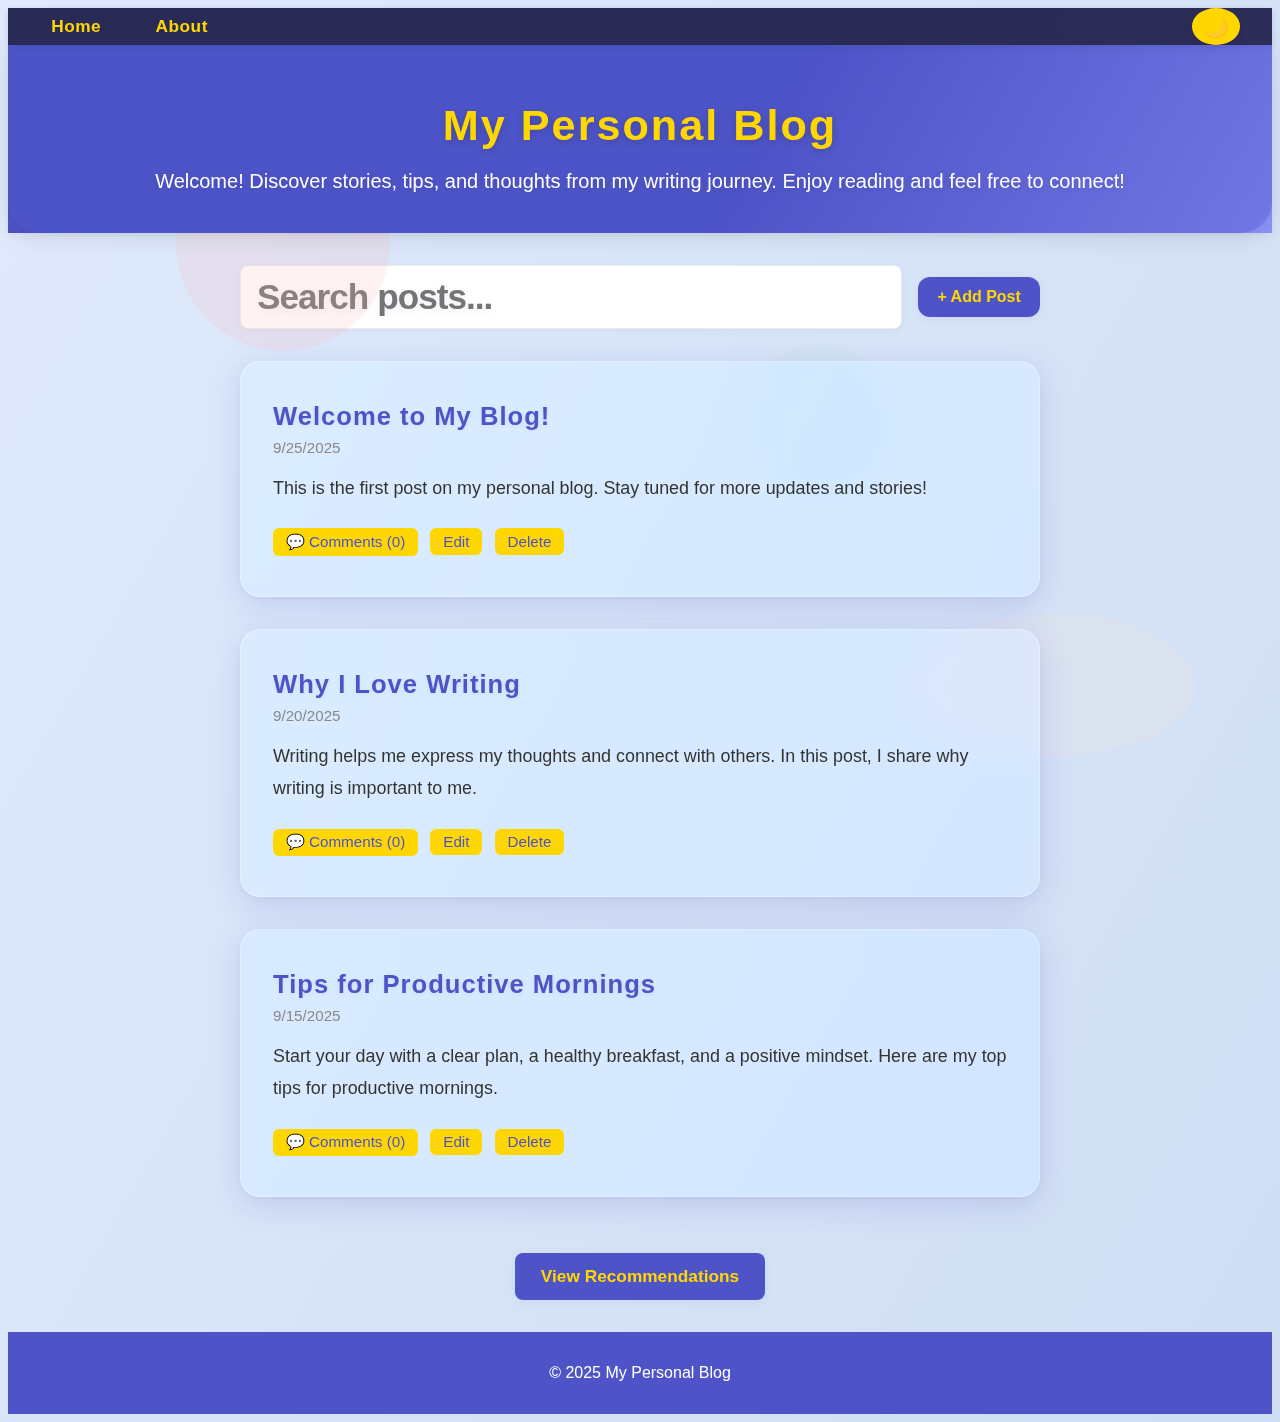
<file: index.html>
<!DOCTYPE html>
<html lang="en">
<head>
    <meta charset="UTF-8">
    <meta name="viewport" content="width=device-width, initial-scale=1.0">
    <title>Personal Blog</title>
    <link rel="stylesheet" href="style.css">
</head>
<body>
    <object type="image/svg+xml" data="animated-bg.svg" class="animated-bg"></object>
    <header>
        <nav class="navbar">
            <ul>
                <li><a href="#home">Home</a></li>
                <li><a href="about.html" target="_blank">About</a></li>
            </ul>
            <button id="mode-switch" aria-label="Toggle dark mode" class="mode-switch">
                🌙
            </button>
        </nav>
        <div class="hero">
            <h1>My Personal Blog</h1>
            <p class="hero-text">Welcome! Discover stories, tips, and thoughts from my writing journey. Enjoy reading and feel free to connect!</p>
        </div>
    </header>
    <main>
        <div class="blog-controls">
            <input type="text" id="search-input" placeholder="Search posts..." />
            <button id="add-post-btn" class="add-post-btn">+ Add Post</button>
        </div>
        <section id="posts" class="posts-container">
            <!-- Blog posts will be rendered here -->
        </section>
        <!-- Edit Post Modal -->
        <div id="edit-post-modal" class="modal" style="display:none;">
            <div class="modal-content">
                <span id="close-edit-modal" class="close-btn">&times;</span>
                <h2>Edit Post</h2>
                <form id="edit-post-form">
                    <input type="hidden" id="edit-post-id" />
                    <input type="text" id="edit-title" placeholder="Title" required />
                    <textarea id="edit-content" placeholder="Content" required></textarea>
                    <button type="submit">Save Changes</button>
                </form>
            </div>
        </div>
        <div id="pagination" class="pagination-controls"></div>
        <div class="recommend-link-container">
            <a href="recommendations.html" target="_blank" class="recommend-link-btn">View Recommendations</a>
        </div>
        <div id="add-post-modal" class="modal" style="display:none;">
            <div class="modal-content">
                <span id="close-add-modal" class="close-btn">&times;</span>
                <h2>Add New Post</h2>
                <form id="add-post-form">
                    <input type="text" id="new-title" placeholder="Title" required />
                    <textarea id="new-content" placeholder="Content" required></textarea>
                    <button type="submit">Publish</button>
                </form>
            </div>
        </div>
        <!-- Comments modal -->
        <div id="comments-modal" class="modal" style="display:none;">
            <div class="modal-content">
                <span id="close-comments-modal" class="close-btn">&times;</span>
                <h2>Comments</h2>
                <div id="comments-list"></div>
                <form id="comment-form">
                    <input type="text" id="comment-author" placeholder="Your name" required />
                    <textarea id="comment-text" placeholder="Add a comment..." required></textarea>
                    <button type="submit">Post Comment</button>
                </form>
            </div>
        </div>
        <div id="post-modal" class="modal" style="display:none;">
            <div class="modal-content">
                <span id="close-modal" class="close-btn">&times;</span>
                <h2 id="modal-title"></h2>
                <div id="modal-date" class="post-date"></div>
                <div id="modal-content" class="post-content"></div>
            </div>
        </div>
    </main>
    <footer>
        <p>&copy; 2025 My Personal Blog</p>
    </footer>
    <script src="script.js"></script>
</body>
</html>
</file>
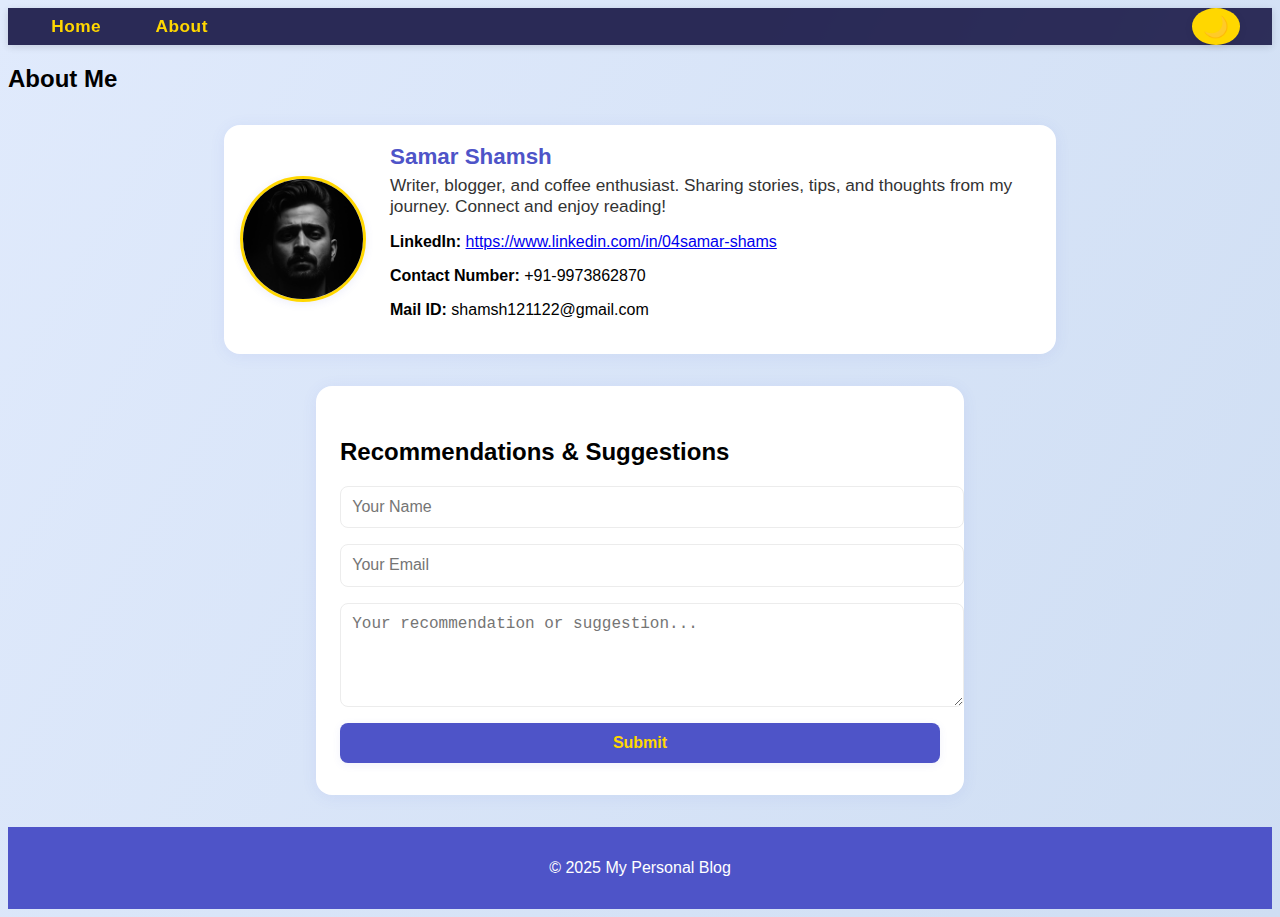
<file: about.html>
<!DOCTYPE html>
<html lang="en">
<head>
    <meta charset="UTF-8">
    <meta name="viewport" content="width=device-width, initial-scale=1.0">
    <title>About Me - Personal Blog</title>
    <link rel="stylesheet" href="style.css">
</head>
<body>
    <header>
        <nav class="navbar">
            <ul>
                <li><a href="index.html">Home</a></li>
                <li><a href="#" class="active">About</a></li>
            </ul>
            <button id="mode-switch" aria-label="Toggle dark mode" class="mode-switch">🌙</button>
        </nav>
    </header>
    <main>
        <section class="about-section">
            <h2>About Me</h2>
            <div class="author-profile">
                <img src="pic.jpg" alt="Author Avatar" class="author-avatar" />
                <div class="author-info">
                    <h3 class="author-name">Samar Shamsh</h3>
                    <p class="author-bio">Writer, blogger, and coffee enthusiast. Sharing stories, tips, and thoughts from my journey. Connect and enjoy reading!</p>
                    <p><strong>LinkedIn:</strong> <a href="https://www.linkedin.com/in/04samar-shams" target="_blank">https://www.linkedin.com/in/04samar-shams</a></p>
                    <p><strong>Contact Number:</strong> +91-9973862870</p>
                    <p><strong>Mail ID:</strong> shamsh121122@gmail.com</p>
                </div>
            </div>
        </section>
        <section class="recommend-section">
            <h2>Recommendations & Suggestions</h2>
            <form id="recommend-form" class="recommend-form">
                <input type="text" id="rec-name" placeholder="Your Name" required />
                <input type="email" id="rec-email" placeholder="Your Email" required />
                <textarea id="rec-message" placeholder="Your recommendation or suggestion..." required></textarea>
                <button type="submit">Submit</button>
            </form>
            <div id="rec-success" class="rec-success" style="display:none;">Thank you for your feedback!</div>
        </section>
    </main>
    <footer>
        <p>&copy; 2025 My Personal Blog</p>
    </footer>
    <script>
    function setMode(mode) {
        document.body.classList.toggle('dark-mode', mode === 'dark');
        const switchBtn = document.getElementById('mode-switch');
        if (mode === 'dark') {
            switchBtn.textContent = '☀️';
        } else {
            switchBtn.textContent = '🌙';
        }
        localStorage.setItem('blogMode', mode);
    }
    function toggleMode() {
        const isDark = document.body.classList.contains('dark-mode');
        setMode(isDark ? 'light' : 'dark');
    }

    document.addEventListener('DOMContentLoaded', function() {
        const savedMode = localStorage.getItem('blogMode') || 'light';
        setMode(savedMode);
        document.getElementById('mode-switch').addEventListener('click', toggleMode);
    });

    document.getElementById('recommend-form').addEventListener('submit', function(e) {
        e.preventDefault();
        const name = document.getElementById('rec-name').value.trim();
        const email = document.getElementById('rec-email').value.trim();
        const message = document.getElementById('rec-message').value.trim();
        if (name && email && message) {
            let recs = JSON.parse(localStorage.getItem('recommendations') || '[]');
            recs.push({ name, email, message });
            localStorage.setItem('recommendations', JSON.stringify(recs));
            document.getElementById('rec-success').style.display = 'block';
            e.target.reset();
            setTimeout(() => {
                document.getElementById('rec-success').style.display = 'none';
            }, 3000);
        }
    });
    </script>
</body>
</html>
</file>
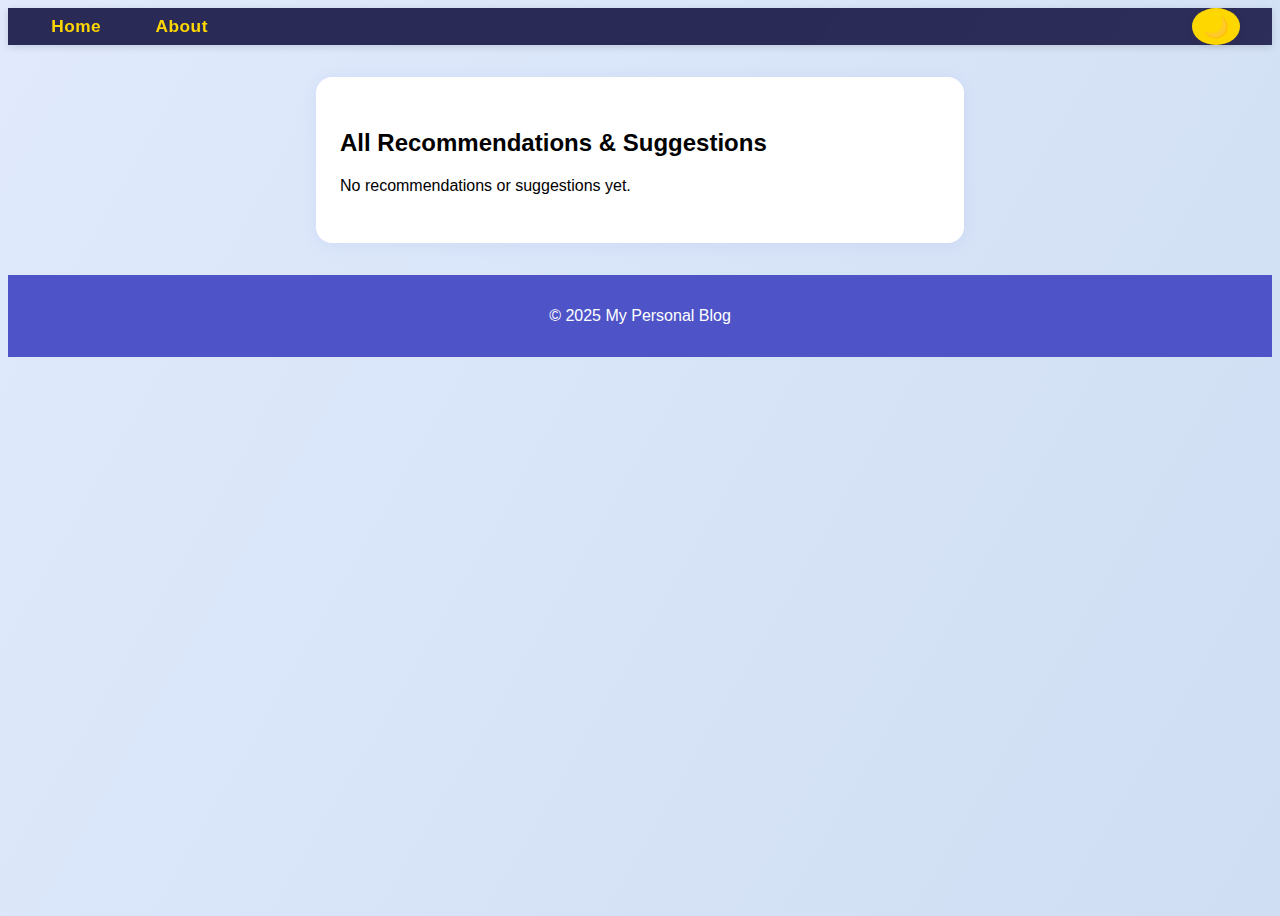
<file: recommendations.html>
<!DOCTYPE html>
<html lang="en">
<head>
    <meta charset="UTF-8">
    <meta name="viewport" content="width=device-width, initial-scale=1.0">
    <title>Recommendations & Suggestions</title>
    <link rel="stylesheet" href="style.css">
</head>
<body>
    <header>
        <nav class="navbar">
            <ul>
                <li><a href="index.html">Home</a></li>
                <li><a href="about.html">About</a></li>
            </ul>
            <button id="mode-switch" aria-label="Toggle dark mode" class="mode-switch">🌙</button>
        </nav>
    </header>
    <main>
        <section class="recommend-section">
            <h2>All Recommendations & Suggestions</h2>
            <div id="recommend-list"></div>
        </section>
    </main>
    <footer>
        <p>&copy; 2025 My Personal Blog</p>
    </footer>
    <script>
    function setMode(mode) {
        document.body.classList.toggle('dark-mode', mode === 'dark');
        const switchBtn = document.getElementById('mode-switch');
        if (mode === 'dark') {
            switchBtn.textContent = '☀️';
        } else {
            switchBtn.textContent = '🌙';
        }
        localStorage.setItem('blogMode', mode);
    }
    function toggleMode() {
        const isDark = document.body.classList.contains('dark-mode');
        setMode(isDark ? 'light' : 'dark');
    }

    function getRecommendations() {
        return JSON.parse(localStorage.getItem('recommendations') || '[]');
    }
    function renderRecommendations() {
        const list = document.getElementById('recommend-list');
        const recs = getRecommendations();
        if (recs.length === 0) {
            list.innerHTML = '<p>No recommendations or suggestions yet.</p>';
        } else {
            list.innerHTML = recs.map(r => `
                <div class="recommend-item">
                    <strong>${r.name}</strong> <span>(${r.email})</span><br>
                    <span>${r.message}</span>
                </div>
            `).join('');
        }
    }
    document.addEventListener('DOMContentLoaded', function() {
        const savedMode = localStorage.getItem('blogMode') || 'light';
        setMode(savedMode);
        document.getElementById('mode-switch').addEventListener('click', toggleMode);
        renderRecommendations();
    });
    </script>
</body>
</html>
</file>
<file: style.css>
.mode-switch {
    background: #ffd700;
    color: #4e54c8;
    border: none;
    border-radius: 50%;
    font-size: 1.3rem;
    padding: 0.4rem 0.7rem;
    margin-left: 0;
    margin-right: 0;
    cursor: pointer;
    box-shadow: 0 2px 8px rgba(0,0,0,0.08);
    transition: background 0.2s, color 0.2s;
}
.mode-switch:hover {
    background: #4e54c8;
    color: #ffd700;
}

body.dark-mode {
    background: #181a20;
    color: #e2e2e2;
}
body.dark-mode header {
    background: linear-gradient(120deg, #23243a 60%, #3a3b5c 100%);
    color: #ffd700;
}
body.dark-mode .navbar {
    background: rgba(30, 30, 50, 0.95);
}
body.dark-mode .navbar a {
    color: #ffd700;
}
body.dark-mode .navbar a:hover {
    background: #ffd700;
    color: #23243a;
}
body.dark-mode .hero {
    background: url('https://images.unsplash.com/photo-1465101046530-73398c7f28ca?auto=format&fit=crop&w=1200&q=80') center/cover no-repeat;
    box-shadow: 0 4px 24px rgba(0,0,0,0.30);
}
body.dark-mode .hero:after {
    background: rgba(30,30,50,0.65);
}
body.dark-mode .hero h1 {
    color: #ffd700;
}
body.dark-mode .hero-text {
    color: #ffd700;
}
body.dark-mode .posts-container {
    background: none;
}
body.dark-mode .post {
    background: linear-gradient(120deg, #23243a 80%, #181a20 100%);
    color: #e2e2e2;
    border: 1px solid #23243a;
    box-shadow: 0 2px 16px rgba(30,30,50,0.18);
}
body.dark-mode .post-title {
    color: #ffd700;
}
body.dark-mode .post-content {
    color: #e2e2e2;
}
body.dark-mode footer {
    background: #23243a;
    color: #ffd700;
}
body {
    font-family: 'Inter', 'Segoe UI', Arial, sans-serif;
    position: relative;
    background: linear-gradient(120deg, #e0eafc 0%, #cfdef3 100%);
    min-height: 100vh;
    overflow-x: hidden;
}
body::before {
    content: '';
    position: fixed;
    top: 0; left: 0; right: 0; bottom: 0;
    z-index: 0;
    pointer-events: none;
    background: none;
}
body .animated-bg {
    position: fixed;
    top: 0; left: 0; width: 100vw; height: 100vh;
    z-index: 0;
    pointer-events: none;
}

@keyframes bgMove {
    0% { background-position: 0% 0%, 100% 100%, 50% 100%; }
    100% { background-position: 100% 100%, 0% 0%, 50% 0%; }
}
/* Removed orphaned properties */
header {
    background: linear-gradient(120deg, #4e54c8 60%, #8f94fb 100%);
    color: #fff;
    padding: 0;
    text-align: center;
    box-shadow: 0 2px 8px rgba(0,0,0,0.05);
    position: relative;
}
.navbar {
    background: rgba(40, 40, 80, 0.95);
    position: sticky;
    top: 0;
    z-index: 10;
    box-shadow: 0 2px 8px rgba(0,0,0,0.08);
    display: flex;
    align-items: center;
    justify-content: space-between;
    padding: 0 2rem;
}
.navbar ul {
    list-style: none;
    padding: 0.5rem 0;
    margin: 0;
    display: flex;
    justify-content: flex-start;
    gap: 2rem;
}
.navbar a {
    color: #ffd700;
    text-decoration: none;
    font-weight: 600;
    font-size: 1.08rem;
    letter-spacing: 0.5px;
    padding: 0.3rem 0.7rem;
    border-radius: 4px;
    transition: background 0.2s, color 0.2s;
}
.navbar a:hover {
    background: #fff;
    color: #4e54c8;
}
.hero {
    background: url('https://images.unsplash.com/photo-1465101046530-73398c7f28ca?auto=format&fit=crop&w=1200&q=80') center/cover no-repeat;
    padding: 3.5rem 1rem 2.5rem 1rem;
    border-radius: 0 0 32px 32px;
    box-shadow: 0 4px 24px rgba(0,0,0,0.10);
    position: relative;
    overflow: hidden;
}
.hero:after {
    content: '';
    position: absolute;
    top: 0; left: 0; right: 0; bottom: 0;
    background: rgba(78,84,200,0.45);
    z-index: 1;
}
.hero h1, .hero-text {
    position: relative;
    z-index: 2;
}
.hero h1 {
    margin: 0 0 0.7rem 0;
    font-size: 2.7rem;
    letter-spacing: 2px;
    color: #ffd700;
    text-shadow: 0 2px 8px rgba(0,0,0,0.18);
}
.hero-text {
    font-size: 1.25rem;
    color: #fff;
    margin-bottom: 0;
    text-shadow: 0 1px 6px rgba(0,0,0,0.12);
}
.posts-container {
    max-width: 800px;
    margin: 2rem auto;
    padding: 0 1rem;
    display: grid;
    gap: 2rem;
}
.post {
    background: rgba(255,255,255,0.18);
    border-radius: 20px;
    box-shadow: 0 8px 32px rgba(78,84,200,0.18), 0 1.5px 8px rgba(0,0,0,0.04);
    padding: 2.5rem 2rem;
    border: 1px solid rgba(255,255,255,0.28);
    position: relative;
    overflow: hidden;
    backdrop-filter: blur(16px) saturate(180%);
    -webkit-backdrop-filter: blur(16px) saturate(180%);
    transition: box-shadow 0.4s cubic-bezier(.25,.8,.25,1), transform 0.4s cubic-bezier(.25,.8,.25,1);
    perspective: 600px;
    will-change: transform, box-shadow;
}
.post:hover {
    box-shadow: 0 32px 64px rgba(78,84,200,0.28), 0 4px 24px rgba(0,0,0,0.10);
    transform: translateY(-16px) scale(1.06) rotateX(8deg) rotateZ(-2deg);
    border-color: #ffd700;
}
.post-title {
    margin: 0 0 0.5rem 0;
    font-size: 1.6rem;
    color: #4e54c8;
    font-weight: 700;
    letter-spacing: 1px;
    text-shadow: 0 1px 4px rgba(78,84,200,0.08);
}
.post-date {
    font-size: 0.95rem;
    color: #888;
    margin-bottom: 1rem;
}
.post-content {
    font-size: 1.12rem;
    line-height: 1.8;
    color: #333;
    margin-bottom: 0.5rem;
}
footer {
    text-align: center;
    padding: 1rem 0;
    background: #4e54c8;
    color: #fff;
    margin-top: 2rem;
}
/* Modal styles */
.modal {
    position: fixed;
    z-index: 100;
    left: 0;
    top: 0;
    width: 100vw;
    height: 100vh;
    overflow: auto;
    background: rgba(30,30,50,0.45);
    display: flex;
    align-items: center;
    justify-content: center;
}
.modal-content {
    background: rgba(255,255,255,0.22);
    color: #222;
    padding: 2.5rem 2rem;
    border-radius: 24px;
    box-shadow: 0 16px 48px rgba(78,84,200,0.22), 0 2px 12px rgba(0,0,0,0.08);
    max-width: 520px;
    width: 92vw;
    position: relative;
    backdrop-filter: blur(24px) saturate(180%);
    -webkit-backdrop-filter: blur(24px) saturate(180%);
    animation: modalPop 0.5s cubic-bezier(.25,.8,.25,1);
}
@keyframes modalPop {
    0% { transform: scale(0.8) translateY(40px); opacity: 0; }
    60% { transform: scale(1.05) translateY(-8px); opacity: 1; }
    100% { transform: scale(1) translateY(0); opacity: 1; }
}

.close-btn {
    position: absolute;
    top: 1rem;
    right: 1.2rem;
    font-size: 2rem;
    color: #4e54c8;
    cursor: pointer;
    font-weight: bold;
    transition: color 0.2s, transform 0.2s;
}
.close-btn:hover {
    transform: scale(1.08) rotateZ(-2deg);
}
.close-btn:hover {
    color: #ffd700;
}
body.dark-mode .modal-content {
    background: #23243a;
    color: #ffd700;
}
@keyframes fadeIn {
    from { opacity: 0; transform: scale(0.95); }
    to { opacity: 1; transform: scale(1); }
}
@media (max-width: 600px) {
    .posts-container {
        padding: 0 0.2rem;
    }
    .post {
        padding: 1rem 0.5rem;
    }
    .hero {
        padding: 2rem 0.5rem 1.5rem 0.5rem;
        border-radius: 0 0 16px 16px;
    }
    .hero h1 {
        font-size: 1.3rem;
    }
    .navbar {
        padding: 0 0.5rem;
    }
}
.blog-controls {
    display: flex;
    justify-content: space-between;
    align-items: center;
    max-width: 800px;
    margin: 2rem auto 0.5rem auto;
    padding: 0 1rem;
    gap: 1rem;
}
#search-input {
    flex: 1;
    padding: 0.7rem 1rem;
    border-radius: 8px;
    border: 1px solid #ececec;
    font-size: 2.2rem;
    font-weight: 800;
    color: #4e54c8;
    letter-spacing: -1px;
    text-shadow: 0 2px 8px rgba(78,84,200,0.08);
    box-shadow: 0 2px 8px rgba(0,0,0,0.04);
    transition: border 0.2s;
}
body.dark-mode #search-input {
    background: #23243a;
    color: #ffd700;
    border: 1px solid #23243a;
}
.add-post-btn {
    background: #4e54c8;
    color: #ffd700;
    border: none;
    border-radius: 8px;
    padding: 0.7rem 1.2rem;
    font-size: 1rem;
    font-weight: 600;
    cursor: pointer;
    box-shadow: 0 2px 8px rgba(78,84,200,0.08);
    transition: background 0.3s, color 0.3s, transform 0.2s, box-shadow 0.2s;
    box-shadow: 0 2px 8px rgba(78,84,200,0.08);
    border-radius: 12px;
}
.add-post-btn:hover {
    background: #ffd700;
    color: #4e54c8;
    filter: brightness(1.1);
    transform: scale(1.10) rotateZ(-2deg);
    box-shadow: 0 8px 24px rgba(78,84,200,0.18);
}
.add-post-btn:hover {
    background: #ffd700;
    color: #4e54c8;
}
#add-post-form input, #add-post-form textarea {
    width: 100%;
    margin-bottom: 1rem;
    padding: 0.7rem;
    border-radius: 8px;
    border: 1px solid #ececec;
    font-size: 1rem;
    background: #fff;
    color: #222;
}
#add-post-form textarea {
    min-height: 80px;
    resize: vertical;
}
#add-post-form button {
    background: #4e54c8;
    color: #ffd700;
    border: none;
    border-radius: 8px;
    padding: 0.7rem 1.2rem;
    font-size: 1rem;
    font-weight: 600;
    cursor: pointer;
    box-shadow: 0 2px 8px rgba(78,84,200,0.08);
    transition: background 0.3s, color 0.3s, transform 0.2s;
}
#add-post-form button:hover {
    background: #ffd700;
    color: #4e54c8;
    filter: brightness(1.1);
    transform: scale(1.08) rotateZ(-2deg);
}
#add-post-form button:hover {
    background: #ffd700;
    color: #4e54c8;
}
.comments-btn {
    background: #ffd700;
    color: #4e54c8;
    border: none;
    border-radius: 6px;
    padding: 0.3rem 0.8rem;
    font-size: 0.95rem;
    font-weight: 500;
    cursor: pointer;
    margin-top: 1rem;
    transition: background 0.2s, color 0.2s;
}
.comments-btn:hover {
    background: #4e54c8;
    color: #ffd700;
}
#comment-form input, #comment-form textarea {
    width: 100%;
    margin-bottom: 0.7rem;
    padding: 0.6rem;
    border-radius: 8px;
    border: 1px solid #ececec;
    font-size: 1rem;
    background: #fff;
    color: #222;
}
#comment-form textarea {
    min-height: 60px;
    resize: vertical;
}
#comment-form button {
    background: #4e54c8;
    color: #ffd700;
    border: none;
    border-radius: 8px;
    padding: 0.6rem 1.1rem;
    font-size: 1rem;
    font-weight: 600;
    cursor: pointer;
    box-shadow: 0 2px 8px rgba(78,84,200,0.08);
    transition: background 0.2s, color 0.2s;
}
#comment-form button:hover {
    background: #ffd700;
    color: #4e54c8;
}
.comment {
    background: #f7f7f7;
    border-radius: 6px;
    padding: 0.6rem 1rem;
    margin-bottom: 0.7rem;
    font-size: 1rem;
    color: #222;
}
body.dark-mode .comment {
    background: #23243a;
    color: #ffd700;
}
.pagination-controls {
    display: flex;
    justify-content: center;
    align-items: center;
    gap: 0.5rem;
    margin: 2rem auto 1rem auto;
    max-width: 800px;
}
.page-btn {
    background: #fff;
    color: #4e54c8;
    border: 1px solid #ececec;
    border-radius: 6px;
    padding: 0.5rem 1rem;
    font-size: 1rem;
    font-weight: 500;
    cursor: pointer;
    transition: background 0.2s, color 0.2s, border 0.2s;
}
.page-btn.active {
    background: #4e54c8;
    color: #ffd700;
    border: 1px solid #4e54c8;
}
.page-btn:hover:not(.active) {
    background: #ffd700;
    color: #4e54c8;
    border: 1px solid #ffd700;
}
body.dark-mode .pagination-controls {
    background: none;
}
body.dark-mode .page-btn {
    background: #23243a;
    color: #ffd700;
    border: 1px solid #23243a;
}
body.dark-mode .page-btn.active {
    background: #ffd700;
    color: #23243a;
    border: 1px solid #ffd700;
}
body.dark-mode .page-btn:hover:not(.active) {
    background: #4e54c8;
    color: #ffd700;
    border: 1px solid #4e54c8;
}
.author-profile {
    display: flex;
    align-items: center;
    gap: 1.5rem;
    max-width: 800px;
    margin: 2rem auto 0.5rem auto;
    padding: 1.2rem 1rem;
    background: #fff;
    border-radius: 16px;
    box-shadow: 0 2px 16px rgba(78,84,200,0.08);
}
.author-avatar {
    width: 120px;
    height: 120px;
    border-radius: 50%;
    object-fit: cover;
    object-position: top center;
    box-shadow: 0 2px 8px rgba(78,84,200,0.10);
    border: 3px solid #ffd700;
}
.author-info {
    flex: 1;
}
.author-name {
    margin: 0 0 0.3rem 0;
    font-size: 1.4rem;
    color: #4e54c8;
    font-weight: 700;
}
.author-bio {
    margin: 0;
    font-size: 1.08rem;
    color: #333;
}
body.dark-mode .author-profile {
    background: #23243a;
    color: #ffd700;
}
body.dark-mode .author-avatar {
    border-color: #4e54c8;
}
body.dark-mode .author-name {
    color: #ffd700;
}
body.dark-mode .author-bio {
    color: #ffd700;
}
body.dark-mode .author-info a {
    color: #ffd700;
    text-decoration: underline;
}
body.dark-mode .author-info a:hover {
    color: #4e54c8;
}
.recommend-section {
    max-width: 600px;
    margin: 2rem auto;
    background: #fff;
    border-radius: 16px;
    box-shadow: 0 2px 16px rgba(78,84,200,0.08);
    padding: 2rem 1.5rem;
}
.recommend-form {
    display: flex;
    flex-direction: column;
    gap: 1rem;
}
.recommend-form input,
.recommend-form textarea {
    width: 100%;
    padding: 0.7rem;
    border-radius: 8px;
    border: 1px solid #ececec;
    font-size: 1rem;
    background: #fff;
    color: #222;
}
.recommend-form textarea {
    min-height: 80px;
    resize: vertical;
}
.recommend-form button {
    background: #4e54c8;
    color: #ffd700;
    border: none;
    border-radius: 8px;
    padding: 0.7rem 1.2rem;
    font-size: 1rem;
    font-weight: 600;
    cursor: pointer;
    box-shadow: 0 2px 8px rgba(78,84,200,0.08);
    transition: background 0.2s, color 0.2s;
}
.recommend-form button:hover {
    background: #ffd700;
    color: #4e54c8;
}
.rec-success {
    margin-top: 1rem;
    color: #4e54c8;
    font-weight: 600;
    text-align: center;
    font-size: 1.1rem;
}
body.dark-mode .recommend-section {
    background: #23243a;
    color: #ffd700;
}
body.dark-mode .recommend-form input,
body.dark-mode .recommend-form textarea {
    background: #23243a;
    color: #ffd700;
    border: 1px solid #23243a;
}
body.dark-mode .recommend-form button {
    background: #ffd700;
    color: #23243a;
}
body.dark-mode .recommend-form button:hover {
    background: #4e54c8;
    color: #ffd700;
}
body.dark-mode .rec-success {
    color: #ffd700;
}
.recommend-link-container {
    display: flex;
    justify-content: center;
    margin: 1.5rem 0 2rem 0;
}
.recommend-link-btn {
    background: #4e54c8;
    color: #ffd700;
    border: none;
    border-radius: 8px;
    padding: 0.8rem 1.6rem;
    font-size: 1.08rem;
    font-weight: 600;
    text-decoration: none;
    box-shadow: 0 2px 8px rgba(78,84,200,0.08);
    transition: background 0.2s, color 0.2s;
}
.recommend-link-btn:hover {
    background: #ffd700;
    color: #4e54c8;
}
.recommend-item {
    background: #f7f7f7;
    border-radius: 8px;
    padding: 1rem;
    margin-bottom: 1rem;
    box-shadow: 0 2px 8px rgba(78,84,200,0.06);
    font-size: 1.05rem;
    color: #222;
}
body.dark-mode .recommend-link-btn {
    background: #ffd700;
    color: #23243a;
}
body.dark-mode .recommend-link-btn:hover {
    background: #4e54c8;
    color: #ffd700;
}
body.dark-mode .recommend-item {
    background: #23243a;
    color: #ffd700;
}
.edit-post-btn, .delete-post-btn {
    background: #ffd700;
    color: #4e54c8;
    border: none;
    border-radius: 6px;
    padding: 0.3rem 0.8rem;
    font-size: 0.95rem;
    font-weight: 500;
    cursor: pointer;
    margin-left: 0.5rem;
    margin-top: 1rem;
    transition: background 0.2s, color 0.2s;
}
.edit-post-btn:hover, .delete-post-btn:hover {
    background: #4e54c8;
    color: #ffd700;
}
.edit-comment-btn, .delete-comment-btn {
    background: #ffd700;
    color: #4e54c8;
    border: none;
    border-radius: 6px;
    padding: 0.2rem 0.7rem;
    font-size: 0.9rem;
    font-weight: 500;
    cursor: pointer;
    margin-left: 0.5rem;
    margin-top: 0.2rem;
    transition: background 0.2s, color 0.2s;
}
.edit-comment-btn:hover, .delete-comment-btn:hover {
    background: #4e54c8;
    color: #ffd700;
}
</file>
